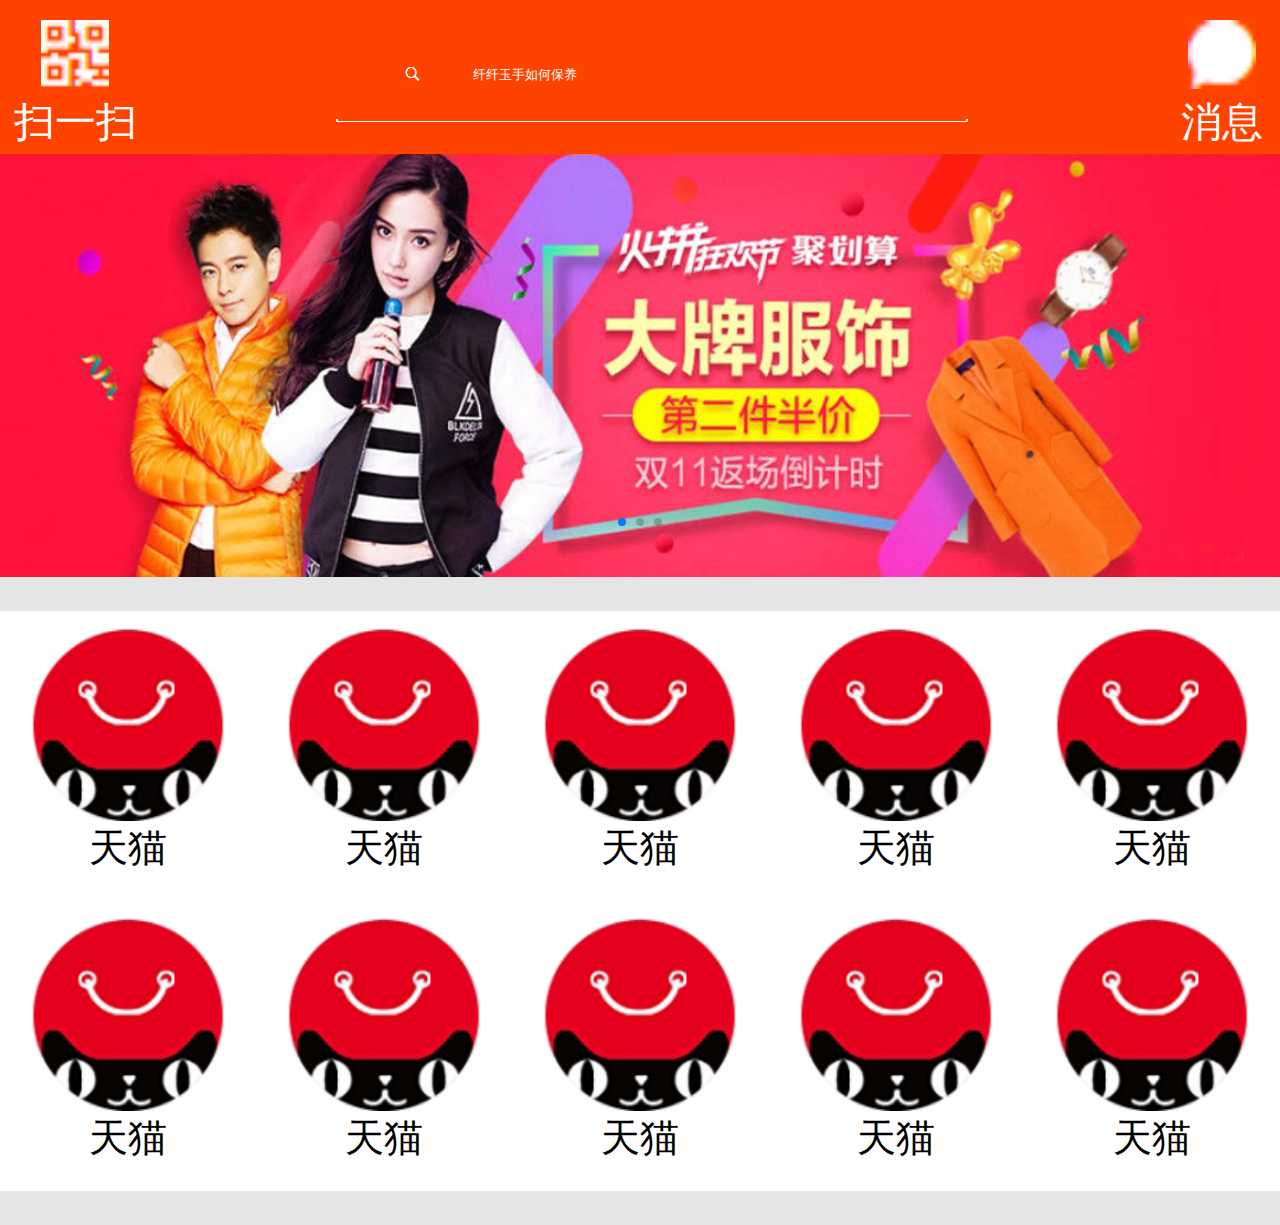
<file: taobao/index.html>
<!DOCTYPE html>
<html>
	<head>
		<meta charset="utf-8" />
		<title></title>
		<meta name="viewport" content="width=device-width,initial-scale=1,minimum-scale=1,maximum-scale=1,user-scalable=no" />
		<!--WebApp全屏模式   隐藏地址栏-->        <!--viewport可视窗口-->
		<meta name="apple-mobile-web-app-capable" content="yes"/>
		<!--苹果强制全屏显示-->
		<meta name="apple-touch-fullscreen" content="yes"/>
		<!--强制全屏显示-->
		<meta name="full-screen" content="yes"/>
		<!--制定iphone中safari顶端的状态条的样式（default:白色，black:黑色，black-translucent：半透明）-->
		<meta name="apple-mobile-web-app-status-bar-style" content="black"/>
		<!--告诉设备忽略将页面中的数字识别为电话号码 -->
		<meta name="format-detection" content="telephone=no"/>
		<!--告诉设备忽略将页面中的地址识别 -->
		<meta name="format-detection" content="address=no"/>
		<link rel="stylesheet" type="text/css" href="css/index.css"/>
		<link rel="stylesheet" type="text/css" href="css/swiper.min.css"/>
	</head>
	<body>
		<header id="header">
			<div class="qr_code">
				<img src="taobao/效果图1_03.png"/>
				<p>扫一扫</p>
			</div>
			<div class="search">
				<input type="text" name="" placeholder="纤纤玉手如何保养" />
			</div>
			<div class="qr_code message">
				<img src="taobao/效果图1_06.png"/>
				<p>消息</p>
			</div>
		</header>
		<section id="banner">
			<div class="swiper-container">
			  <div class="swiper-wrapper">
			    <div class="swiper-slide"><img src="taobao/carouselBox61.jpg"/></div>
			    <div class="swiper-slide"><img src="taobao/carouselBox62.jpg"/></div>
			    <div class="swiper-slide"><img src="taobao/carouselBox63.jpg"/></div>
			  </div>
			  <div class="swiper-pagination"></div>
			</div>
		</section>
		<!--导航部分-->
		<nav id="nav">
			<ul>
				<li>
					<img src="taobao/menu1.png"/>
					<span>天猫</span>
				</li>
				<li>
					<img src="taobao/menu1.png"/>
					<span>天猫</span>
				</li>
				<li>
					<img src="taobao/menu1.png"/>
					<span>天猫</span>
				</li>
				<li>
					<img src="taobao/menu1.png"/>
					<span>天猫</span>
				</li>
				<li>
					<img src="taobao/menu1.png"/>
					<span>天猫</span>
				</li>
				<li>
					<img src="taobao/menu1.png"/>
					<span>天猫</span>
				</li>
				<li>
					<img src="taobao/menu1.png"/>
					<span>天猫</span>
				</li>
				<li>
					<img src="taobao/menu1.png"/>
					<span>天猫</span>
				</li>
				<li>
					<img src="taobao/menu1.png"/>
					<span>天猫</span>
				</li>
				<li>
					<img src="taobao/menu1.png"/>
					<span>天猫</span>
				</li>
			</ul>
		</nav>
		
		
	</body>
	<script src="js/swiper.min.js" type="text/javascript" charset="utf-8"></script>
	<script type="text/javascript">
		window.onload=function(){
			document.documentElement.style.fontSize=innerWidth/7.5+"px";
			
		}
		onresize=function(){
				document.documentElement.style.fontSize=innerWidth/7.5+"px";
				
		}
		var myswiper=new Swiper(".swiper-container",{
			autoplay:2000,
			speed:300,
			pagination : '.swiper-pagination',
		})
		
	</script>
</html>
</file>
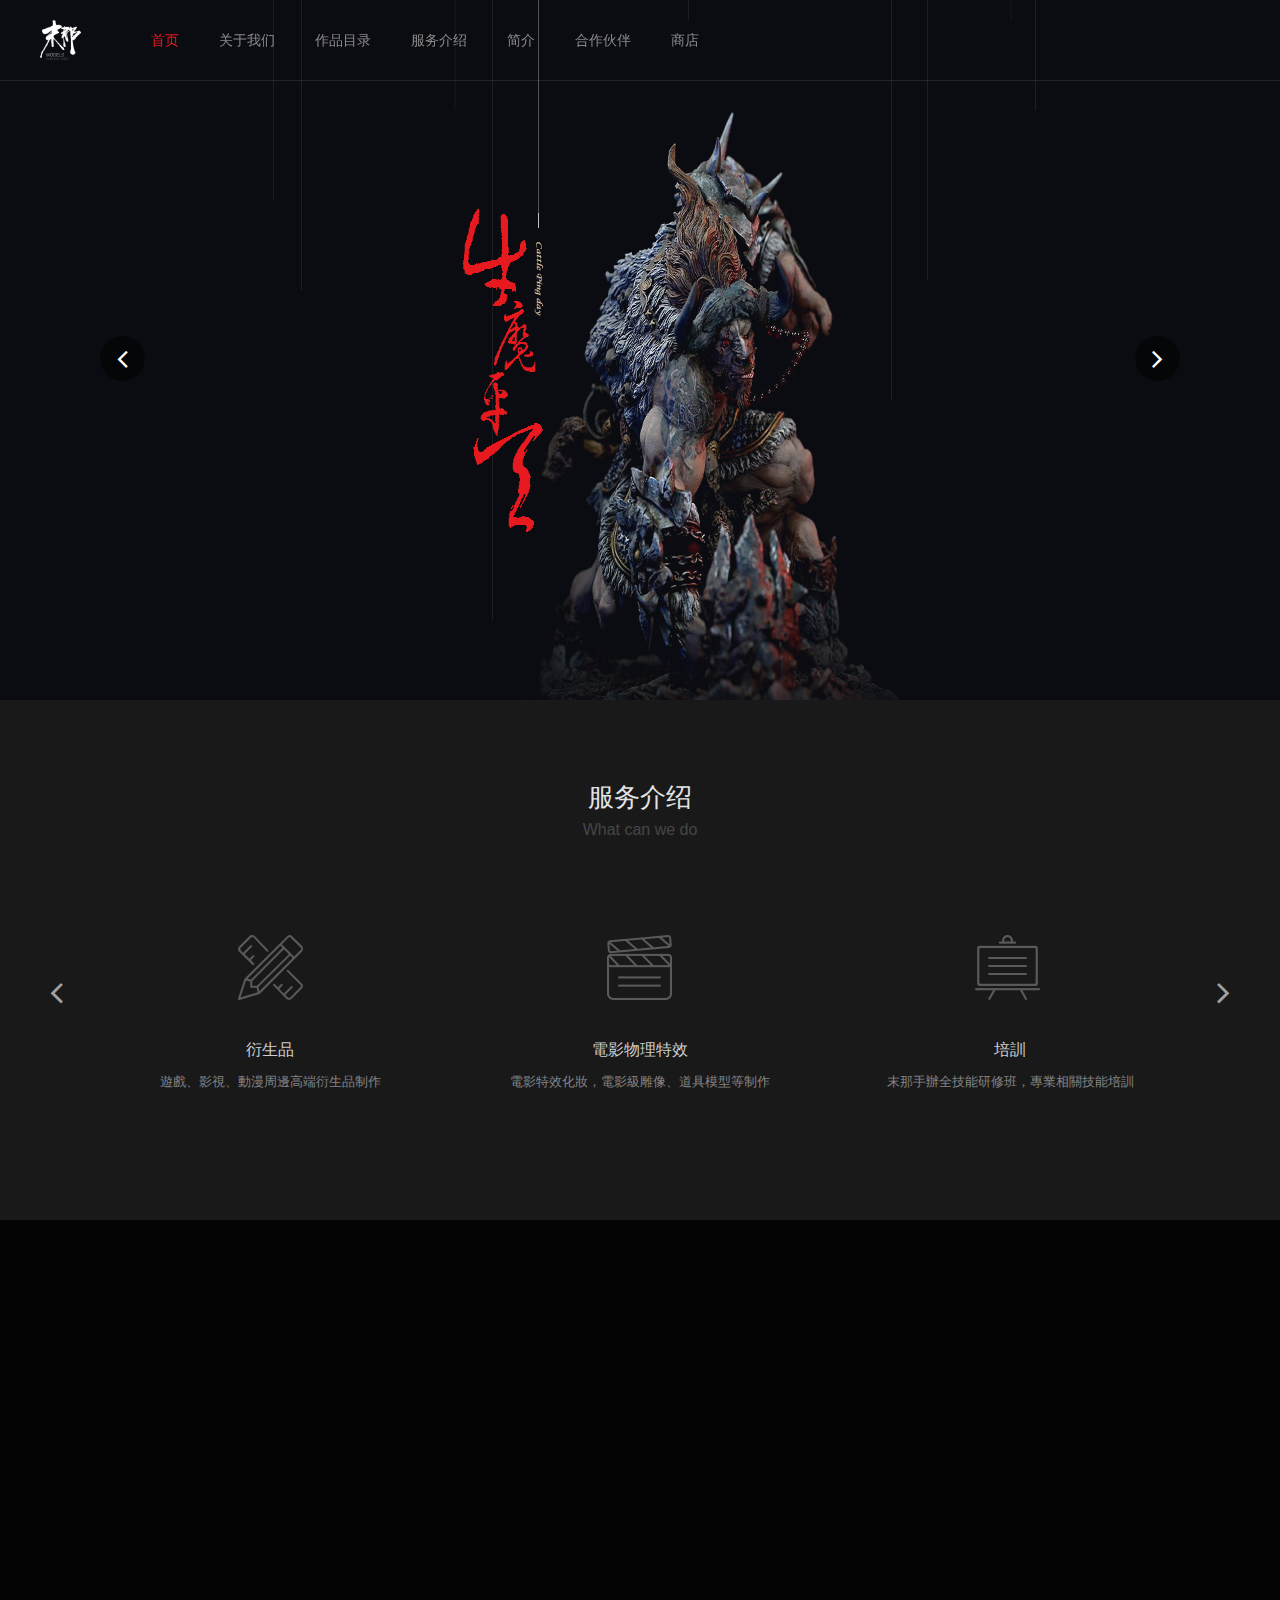
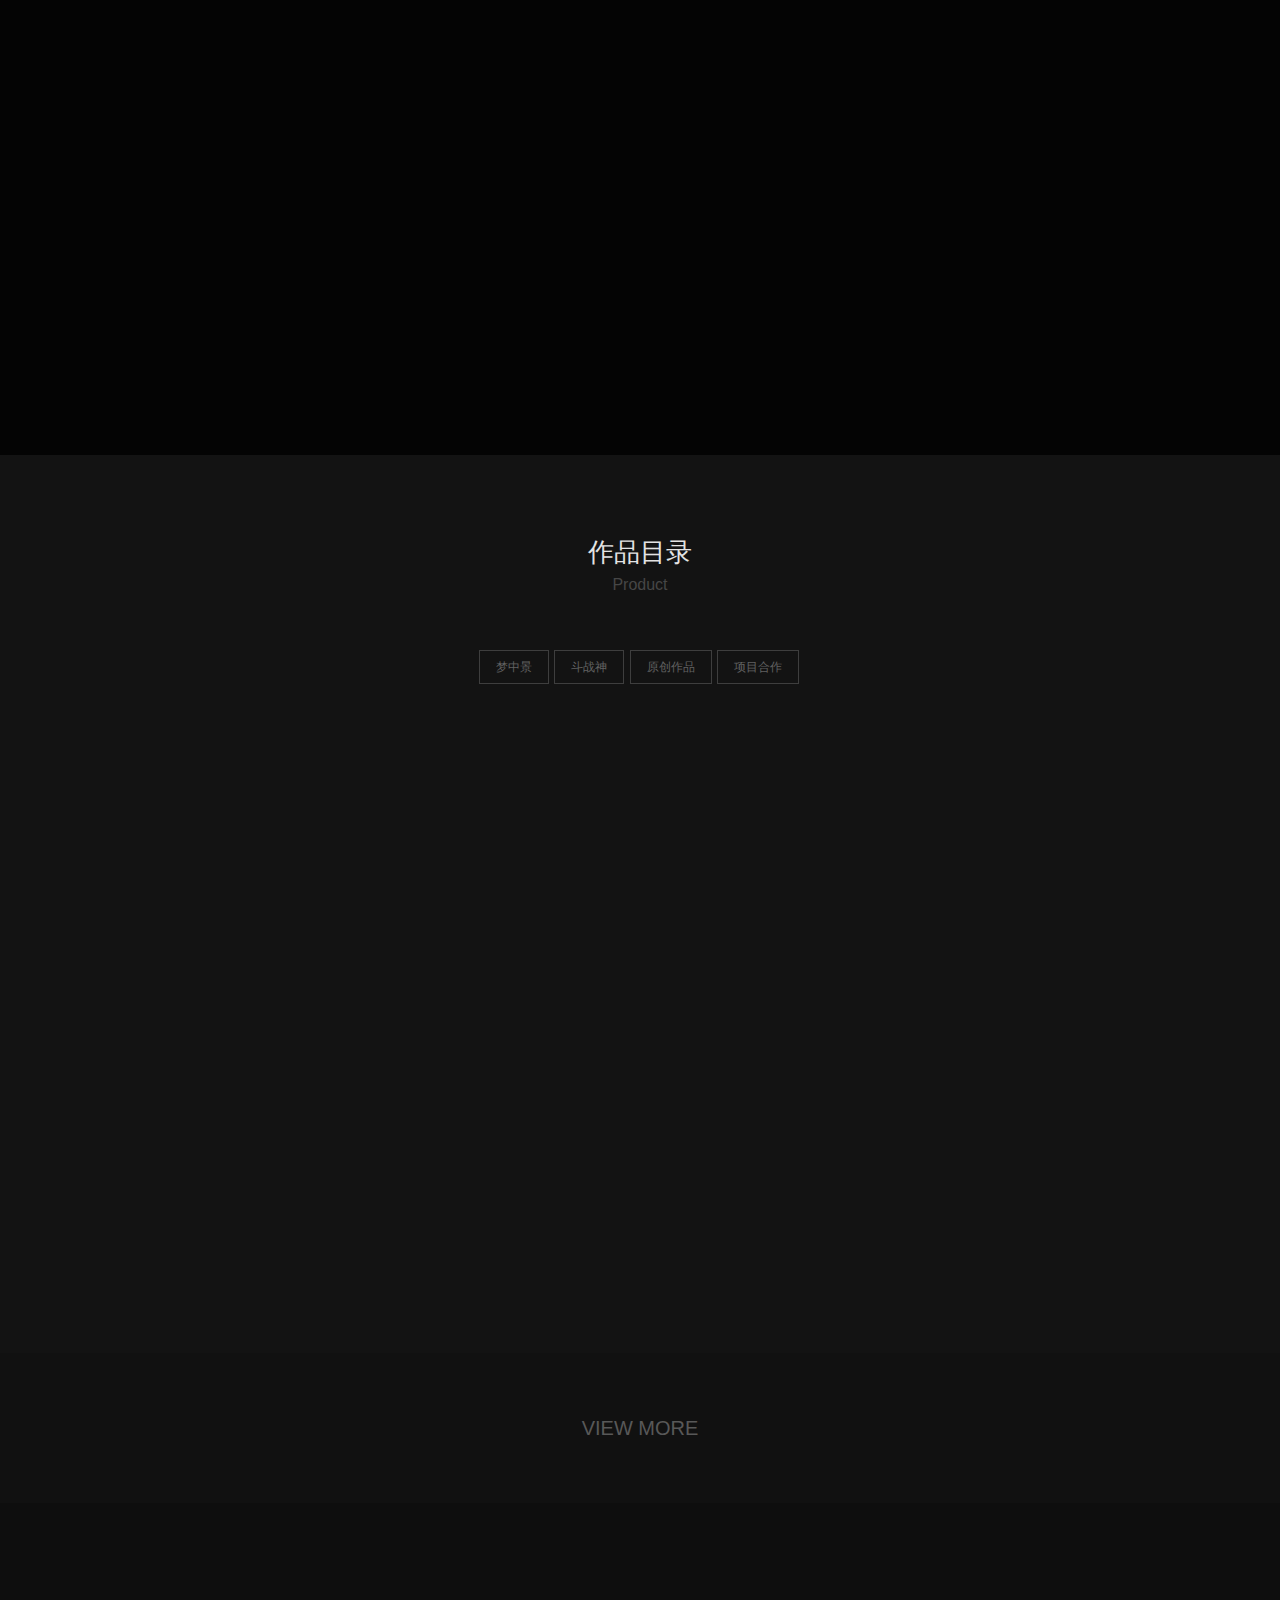
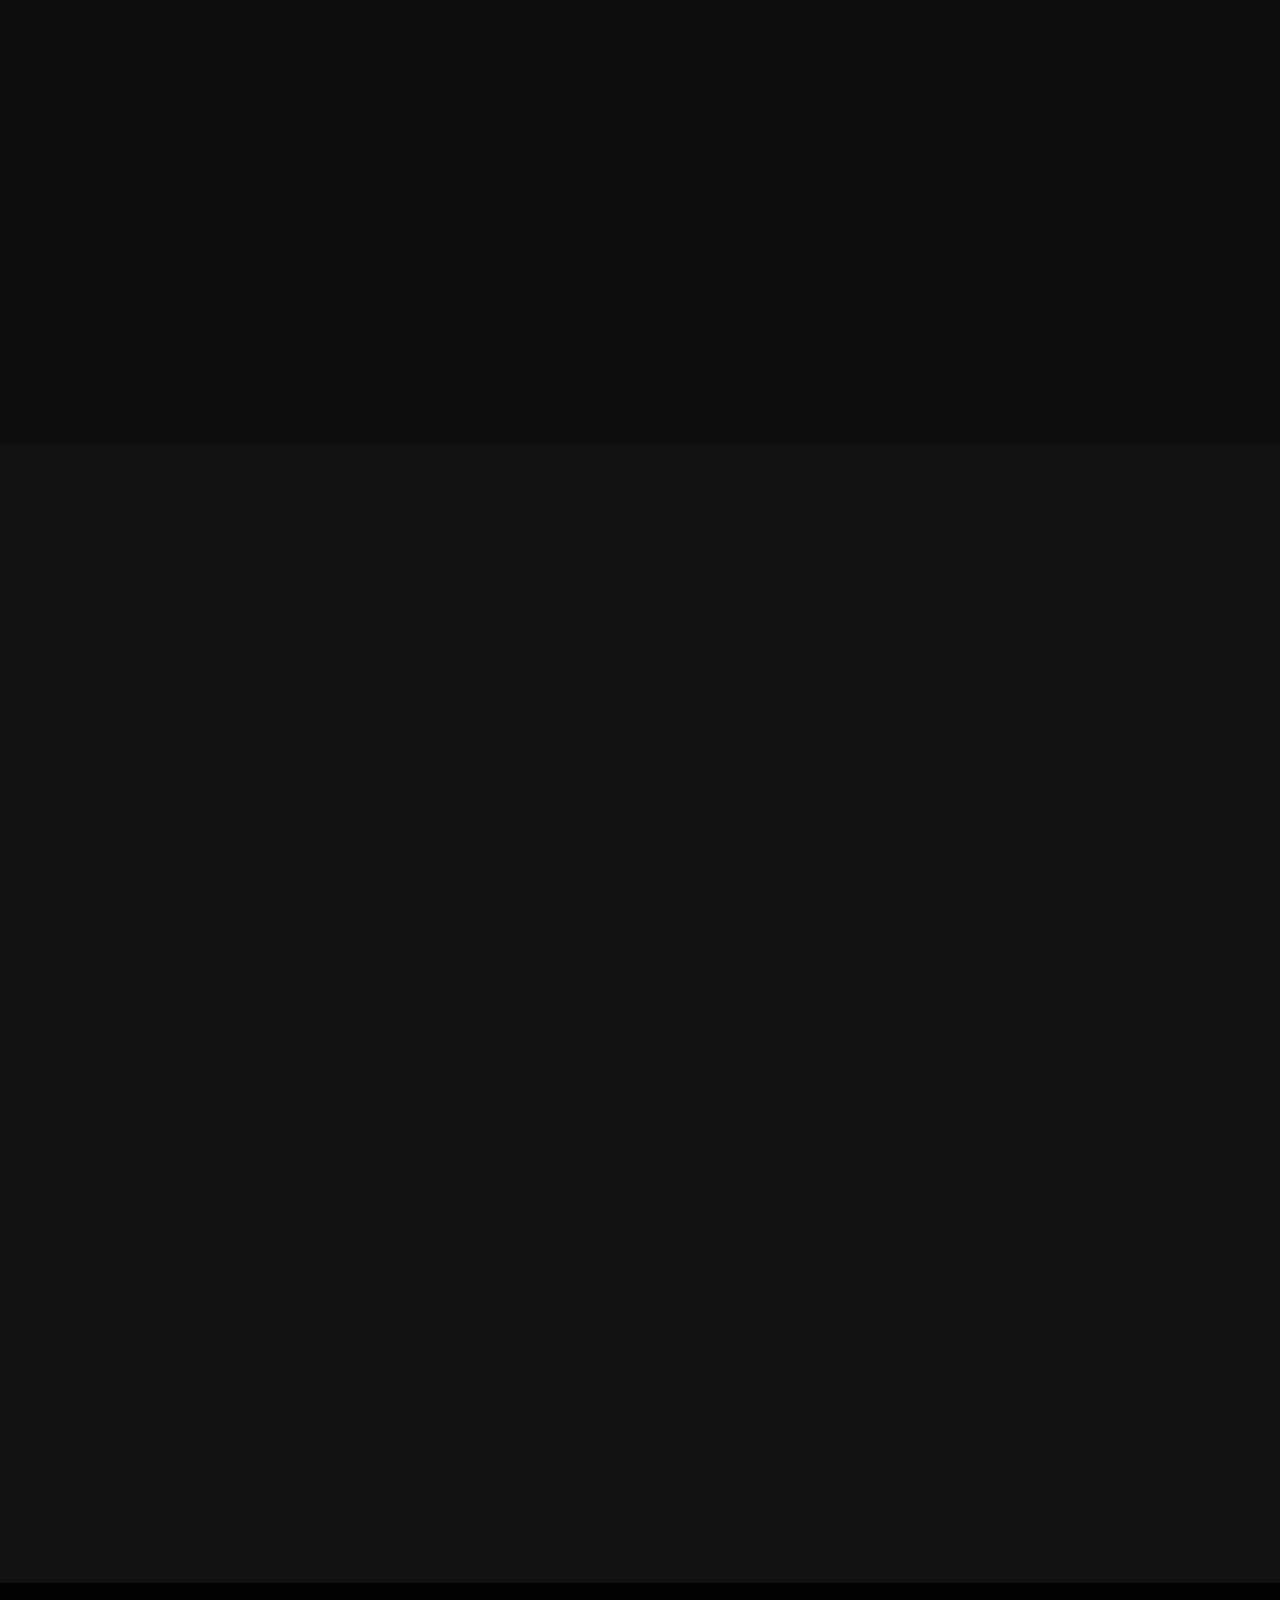
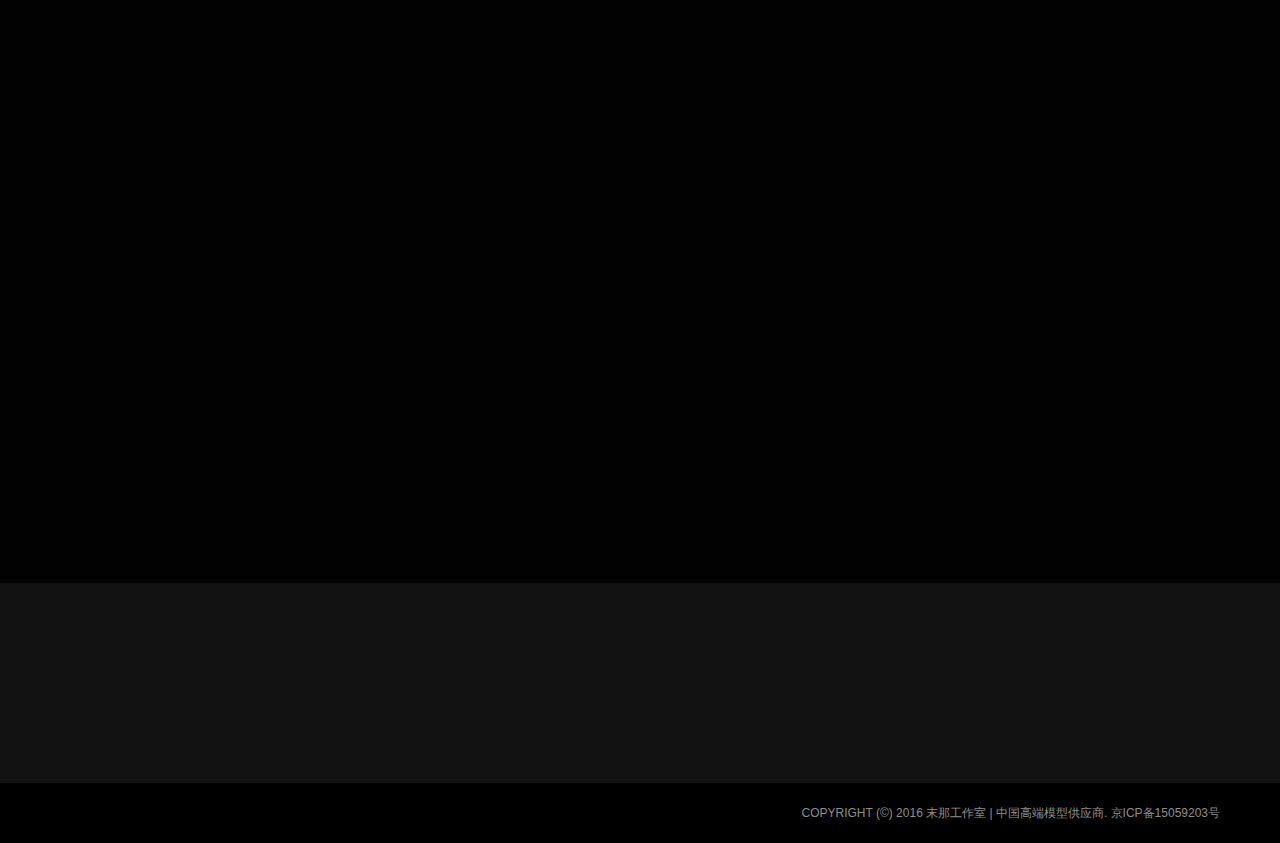
<file: WOW/mona.html>
<!DOCTYPE html PUBLIC "-//W3C//DTD XHTML 1.0 Transitional//EN" "http://www.w3.org/TR/xhtml1/DTD/xhtml1-transitional.dtd">
<html xmlns="http://www.w3.org/1999/xhtml">
<head>
<meta http-equiv="content-type" content="text/html; charset=UTF-8">

<!--该内容表示标题栏显示的图标-->
<link rel="shortcut icon" href="image/1440141587755.ico">


<link rel="stylesheet" type="text/css" href="css/animate.min.css">
<link rel="stylesheet" type="text/css" href="css/style.css">

<!--该内容表示页面中用到的一些图标-->
<link href="css/font-awesome-4.5.0/css/font-awesome.min.css" rel="stylesheet">


<title>末那</title>

<!--页面加载时元素产生一些动画效果插件，插件WOW.js 依赖于 animate.css-->
<script type="text/javascript" src="js/wow.min.js"></script>
<script type="text/javascript">
new WOW().init();
</script>


<script type="text/javascript" src="js/jquery-1.8.3.min.js"></script>
<script type="text/javascript">
$(function(){
	$(window).scroll(function(){
		if($(document).scrollTop()>50){
			$("#header").addClass("mini");  //改变导航背景颜色和高度
			$("ul.subnav").css("top","48px");  //改变下拉菜单跟导航的位置
		}
		else{
			$("#header").removeClass("mini");
			$("ul.subnav").css("top","58px");
		}
		
		
		<!--控制banner滚动速度-->
		var scrollTop="translateY("+$(document).scrollTop()*0.5+"px)";
		$(".ulCenter").css({"transform":scrollTop})
	
		<!--控制goTop显示隐藏-->
		if($(document).scrollTop()>800){
			$("#goTop").css("display","block");
		}
		else{
			$("#goTop").css("display","none");	
		}
	
	})
	
	<!--服务介绍左右切换-->
	var ulSlidenLength=$("#mservice ul.slider li").size()*370;
	$("#mservice ul.slider").css("width",ulSlidenLength);
	$(".prev").click(function(){
		var oLeft=$("#mservice ul.slider").css("left");
		oLeft=Number(oLeft.substring(0,oLeft.length-2));
		if(oLeft<0){
		$("#mservice ul.slider:not(:animated)").animate({"left":(oLeft+370)+"px"},500);
		}		
	})	
	
	$(".next").click(function(){
		var oLeft=$("#mservice ul.slider").css("left");
		oLeft=Number(oLeft.substring(0,oLeft.length-2));
		if(oLeft>-(ulSlidenLength-1110)){
			$("#mservice ul.slider:not(:animated)").animate({"left":oLeft-370+"px"},500);
		}	
	})	
	
	
	


	<!--单击回到顶部-->
	$("#goTop").click(function(){
			$("html,body").animate({"scrollTop":"0px"},500)
	})

	
	
	
	
	//图片轮播
	
	
	var windowWidth=$(window).width();
	$(".ulCenter ul li").css("width",windowWidth);
	$(".ulCenter ul li img").css("width",windowWidth);
	var lis=$(".ulCenter ul li");
	var lislen=lis.length;
	$(".ulCenter ul").css({"width":lislen*windowWidth,"left":-windowWidth})
	
	
		
	var t=setInterval(as,3000);
	function as(){
		$(".ulCenter ul").animate({left:-windowWidth},1000,function(){
			$(".ulCenter ul").find('li').eq(0).appendTo($(".ulCenter ul"));
			$(".ulCenter ul").css({'left':0})
			}
		)
	}
	
	$(".gori").click(function(){
		clearInterval(t);
		$(".ulCenter ul:not(:animated)").animate({left:-windowWidth},
				function(){
					$(".ulCenter ul").find('li').eq(0).appendTo($(".ulCenter ul"));
					$(".ulCenter ul").css({'left':0})
				});		
	})
	
	$(".gole").click(function(){
		clearInterval(t);
		$(".ulCenter ul:not(:animated)").find('li:last').prependTo($(".ulCenter ul"));
			$(".ulCenter ul").css({left:-windowWidth});
			$(".ulCenter ul").animate({left:0});								
	});
		
})


</script>
</head>
<body>

<!--导航开始-->
<div class="" id="header">
  <div class="content">
  	<a href="javascript:;" id="logo"><img src="image/1439803961382.png" height="40"></a>
    <ul id="nav">
      <li class="navitem"><a class="active" href="javascript:;" >首页</a></li>
      <li class="navitem"><a href="javascript:;" >关于我们</a>
        <ul class="subnav">
          <li><a href="javascript:;" >TEAM 团队<i class="fa fa-angle-right"></i></a></li>
          <li><a href="javascript:;" >日记<i class="fa fa-angle-right"></i></a></li>
        </ul>
      </li>
      <li class="navitem"><a href="javascript:;" >作品目录</a>
        <ul class="subnav">
          <li><a href="javascript:;" >作品目录<i class="fa fa-angle-right"></i></a></li>
          <li><a href="javascript:;" >原创作品<i class="fa fa-angle-right"></i></a></li>
          <li><a href="javascript:;" >项目合作<i class="fa fa-angle-right"></i></a></li>
        </ul>
      </li>
      <li class="navitem"><a href="javascript:;" >服务介绍</a></li>
      <li class="navitem"><a href="javascript:;" >简介</a></li>
      <li class="navitem"><a href="javascript:;" >合作伙伴</a></li>
      <li class="navitem"><a href="javascript:;" >商店</a></li>
    </ul>
    <div class="clear"></div>
  </div>
</div>
<!--导航结束--> 
  
<div id="sitecontent">
  <div id="indexPage">
  		<!--banner图 or 轮播图
        <div id="mslider">
        	
        </div>-->
  		
        
      	<div id="banner">            
                <div class="ulCenter">
                    <ul>
                      <li><img src="image/1439867462459.jpg" /></li>
                      <li><img src="image/1439868604657.jpg" /></li>
                      <li><img src="image/144489870929.jpg"/></li>
                    </ul>
                </div>
                
                <div id="control">
                    <a class="gole fa fa-angle-left" href="javascript:;"></a>
                    <a class="gori fa fa-angle-right" href="javascript:;"></a>
                </div>
        </div>
        
        
        
        
  
  		<!--服务介绍模块-->
        <div id="mservice" class="module active" data-infiniteloop="">
          <div class="bgmask"></div>
          <div class="content fw">
            <div class="header wow slideInUp" data-wow-delay=".1s" style="visibility: visible; animation-delay: 0.1s; animation-name: slideInUp;">
              <p class="title">服务介绍</p>
              <p class="subtitle">What can we do</p>
            </div>
            <div class="module-slider">
              <div class="slider_control prev fl"><a class="bx-prev" href="javascript:;"><i class="fa fa-angle-left"></i></a></div>
              <div class="slider_control next fr"><a class="bx-next" href="javascript:;"><i class="fa fa-angle-right"></i></a></div>
              <div class="slider_wrapper">
                <div class="bx-wrapper" style="max-width: 1060px; margin: 0px auto;">
                  <div class="bx-viewport" style="width: 100%; overflow: hidden; position: relative; height: 230px;">
                    <ul class="slider" style="width: 615%; height:230px; position:absolute; left:0; top:0;">
                      <li class="serviceitem wow slideInUp" data-wow-delay=".1s" style="visibility: visible; animation-delay: 0.1s; animation-name: slideInUp;">
                      	<a href="javascript:;">
                            <img src="image/1444282800715.png" width="320" height="120">
                        </a>
                        <div>
                          <p class="title">衍生品</p>
                          <p class="description">遊戲、影視、動漫周邊高端衍生品制作</p>
                        </div>
                      </li>
                      <li class="serviceitem wow slideInUp" data-wow-delay=".1s" style="visibility: visible; animation-delay: 0.1s; animation-name: slideInUp;">
                      	<a href="javascript:;">
                            <img src="image/1444282954518.png" width="320" height="120">
                        </a>
                        <div>
                          <p class="title">電影物理特效</p>
                          <p class="description">電影特效化妝，電影級雕像、道具模型等制作</p>
                        </div>
                      </li>
                      <li class="serviceitem wow slideInUp" data-wow-delay=".1s" style="visibility: visible; animation-delay: 0.1s; animation-name: slideInUp;">
                      	<a href="javascript:;">
                            <img src="image/1444286095679.png" width="320" height="120">
                        </a>
                        <div>
                          <p class="title">培訓</p>
                          <p class="description">末那手辦全技能研修班，專業相關技能培訓</p>
                        </div>
                      </li>
                      <li class="serviceitem">
                      	<a href="javascript:;">
                            <img src="image/1444282764664.png" width="320" height="120">
                        </a>
                        <div>
                          <p class="title">比賽及策展</p>
                          <p class="description">策劃組織手辦造型相關比賽及展覽活動</p>
                        </div>
                      </li>
                      <li class="serviceitem">
                      	<a href="javascript:;">
                            <img src="image/1444282764664.png" width="320" height="120">
                        </a>
                        <div>
                          <p class="title">比賽及策展</p>
                          <p class="description">策劃組織手辦造型相關比賽及展覽活動</p>
                        </div>
                      </li>
                      <li class="serviceitem">
                      	<a href="javascript:;">
                            <img src="image/1444282764664.png" width="320" height="120">
                        </a>
                        <div>
                          <p class="title">比賽及策展</p>
                          <p class="description">策劃組織手辦造型相關比賽及展覽活動</p>
                        </div>
                      </li>
                    </ul>
                  </div>
                  <div class="bx-controls"></div>
                </div>
              </div>
            </div>
          </div>
        </div>
  	
    
    
    	<!--简介模块-->
    	<div id="mpage" class="module bgShow active" style="background-image: url(image/1439888965539.jpg); background-position: 50% 0px;">
          <div class="bgmask"></div>
          <div class="content">
            <div class="module-slider">
              <div class="slider_wrapper">
                <ul class="slider one">
                  <li>
                    <div class="header wow fadeInUp" data-wow-delay=".2s" style="visibility: visible; animation-delay: 0.2s; animation-name: fadeInUp;">
                      <p class="title">简介</p>
                      <p class="subtitle">About Us</p>
                    </div>
                    <p class="description wow fadeInUp" data-wow-delay=".3s" style="visibility: visible; animation-delay: 0.3s; animation-name: fadeInUp;">末那，執著於頓悟的魂魄！
                      末那工作室是中國大陸地區第壹家以原創高端GK模型及雕像開發生產的專業工作室。</p>
                    <a href="javascript:;" class="more wow fadeInUp" data-wow-delay=".5s" style="visibility: visible; animation-delay: 0.5s; animation-name: fadeInUp;">MORE<strong class="line2"></strong><i class="fa fa-angle-right"></i></a>
                    <div class="fimg wow fadeInUp" data-wow-delay=".3s" style="visibility: visible; animation-delay: 0.3s; animation-name: fadeInUp; background-image: url(&quot;http://resources.uemo.net/templates/upload/6/201509/1441783756197.png&quot;);"></div>
                  </li>
                </ul>
              </div>
            </div>
          </div>
    	</div>
        
        
        <!--作品目录-->
  		<div id="mproject" class="module active">
            <div class="bgmask"></div>
            <div class="content">
                <div class="header">
                  <p class="title">作品目录</p>
                  <p class="subtitle">Product</p>
                </div>
                <div id="category">
                    <a href="javascript:;">梦中景</a>
                    <a href="javascript:;">斗战神</a>
                    <a href="javascript:;">原创作品</a>
                    <a href="javascript:;">项目合作</a>
                </div>
                <div id="projectlist">
              		<div class="wrapper">
                        <div class="projectitem wow fadeInUp" data-wow-delay=".0s" style="visibility: visible; animation-delay: 0s; animation-name: fadeInUp;">
                            <a href="javascript:;">
                              <img src="image/1449824834660.jpg" width="500" height="320">
                              <div class="project_info">
                                <div>
                                  <p class="title">《早稻阿狗》</p>
                                  <p class="subtitle"></p>
                                </div>
                                <div class="line1"></div>
                              </div>
                            </a>
                        </div>
                        <div class="projectitem wow fadeInUp" data-wow-delay=".1s" style="visibility: visible; animation-delay: 0.1s; animation-name: fadeInUp;">
                            <a href="javascript:;">
                              <img src="image/1444467154201.jpg" width="500" height="320">
                              <div class="project_info">
                                <div>
                                  <p class="title">《 爆破鬼才·吉格斯》</p>
                                  <p class="subtitle">客户：腾讯游戏 • 英雄联盟</p>
                                </div>
                                <div class="line1"></div>
                              </div>
                            </a>
                        </div>
                        <div class="projectitem wow fadeInUp" data-wow-delay=".2s" style="visibility: visible; animation-delay: 0.2s; animation-name: fadeInUp;">
                            <a href="javascript:;">
                              <img src="image/1444456181251.jpg" width="500" height="320">
                              <div class="project_info">
                                <div>
                                  <p class="title">《鬼侍铁血》</p>
                                  <p class="subtitle"></p>
                                </div>
                                <div class="line1"></div>
                              </div>
                            </a>
                        </div>
                        <div class="projectitem wow fadeInUp" data-wow-delay=".3s" style="visibility: visible; animation-delay: 0.3s; animation-name: fadeInUp;">
                        	<a href="javascript:;">
                            <img src="image/1444730387525.jpg" width="500" height="320">
                              <div class="project_info">
                                <div>
                                  <p class="title">《Iron corax No.2》</p>
                                  <p class="subtitle">Insect hunter第3弹</p>
                                </div>
                                <div class="line1"></div>
                              </div>
                             </a>
                         </div>
                        <div class="projectitem wow fadeInUp" data-wow-delay=".4s" style="visibility: visible; animation-delay: 0.4s; animation-name: fadeInUp;">
                        	<a href="javascript:;">
                              <img src="image/1444901354505.jpg" width="500" height="320">
                              <div class="project_info">
                                <div>
                                  <p class="title">《螳螂》</p>
                                  <p class="subtitle">Insect hunter第2弹</p>
                                </div>
                                <div class="line1"></div>
                              </div>
                          </a>
                         </div>
                        <div class="projectitem wow fadeInUp" data-wow-delay=".5s" style="visibility: visible; animation-delay: 0.5s; animation-name: fadeInUp;">
                        	<a href="javascript:;"><img src="image/1444463003375.jpg" width="500" height="320">
                              <div class="project_info">
                                <div>
                                  <p class="title">《寒冰领主》</p>
                                  <p class="subtitle">客户：西山居 • 神之遗迹</p>
                                </div>
                                <div class="line1"></div>
                              </div>
                          </a>
                         </div>
                        <div class="projectitem wow fadeInUp" data-wow-delay=".6s" style="visibility: visible; animation-delay: 0.6s; animation-name: fadeInUp;">
                        	<a href="javascript:;"><img src="image/1443410490777.jpg" width="500" height="320">
                              <div class="project_info">
                                <div>
                                  <p class="title">《吸血鬼猎人D（Vampire Hunter D)胸像》</p>
                                  <p class="subtitle">原创作品</p>
                                </div>
                                <div class="line1"></div>
                              </div>
                          	</a>
                        </div>
                        <div class="projectitem wow fadeInUp" data-wow-delay=".7s" style="visibility: visible; animation-delay: 0.7s; animation-name: fadeInUp;">
                        	<a href="javascript:;"><img src="image/1441959679281.jpg" width="500" height="320">
                              <div class="project_info">
                                <div>
                                  <p class="title">《牛魔平天》</p>
                                  <p class="subtitle">客户：腾讯游戏 • 斗战神</p>
                                </div>
                                <div class="line1"></div>
                              </div>
                          	</a>
                        </div>
                        <div class="projectitem wow fadeInUp" data-wow-delay=".8s" style="visibility: visible; animation-delay: 0.8s; animation-name: fadeInUp;">
                        	<a href="javascript:;"><img src="image/1444632575650.jpg" width="500" height="320">
                              <div class="project_info">
                                <div>
                                  <p class="title">《银河战舰》</p>
                                  <p class="subtitle">客户：腾讯游戏 • 斗战神</p>
                                </div>
                                <div class="line1"></div>
                              </div>
                             </a>
                         </div>
                        <div class="projectitem wow fadeInUp" data-wow-delay=".9s" style="visibility: visible; animation-delay: 0.9s; animation-name: fadeInUp;">
                        	<a href="javascript:;"><img src="image/1444967470734.jpg" width="500" height="320">
                              <div class="project_info">
                                <div>
                                  <p class="title">西游骸骨纯银男戒《魔》、《驹》</p>
                                  <p class="subtitle">末铘银饰</p>
                                </div>
                                <div class="line1"></div>
                              </div>
                             </a>
                          </div>
                        <div class="projectitem wow fadeInUp" data-wow-delay=".10s" style="visibility: visible; animation-delay: 0.1s; animation-name: fadeInUp;">
                        	<a href="javascript:;"><img src="image/1442223929515.jpg" width="500" height="320">
                              <div class="project_info">
                                <div>
                                  <p class="title">《化生地藏》</p>
                                  <p class="subtitle">天娑冥乱系列第1弹</p>
                                </div>
                                <div class="line1"></div>
                              </div>
                          	</a>
                        </div>
                        <div class="projectitem wow fadeInUp" data-wow-delay=".11s" style="visibility: visible; animation-delay: 0.11s; animation-name: fadeInUp;">
                        	<a href="javascript:;"><img src="image/144489870928.jpg" width="500" height="320">
                              <div class="project_info">
                                <div>
                                  <p class="title">《幽冥赤兔神吕布》</p>
                                  <p class="subtitle">客户：三国杀</p>
                                </div>
                                <div class="line1"></div>
                              </div>
                            </a>
                         </div>
                     </div>
                </div>
                <div class="clear"></div>
                <a href="javascript:;" id="projectmore">VIEW MORE<strong class="line2"></strong></a>
             </div>
        </div>
        
        <!--末那众生-->
        <div id="mteam" class="module bgShow active" style="background-image: url(image/1439824792276.jpg); background-position: 50% 0px;">
          <div class="bgmask"></div>
          <div class="content fw">
            <div class="module-slider">
              <div class="slider_wrapper">
                <ul class="slider">
                  <li>
                    <div class="header wow slideInUp" data-wow-delay=".2s" style="visibility: visible; animation-delay: 0.2s; animation-name: slideInUp;"><a href="javascript:;"><img src="image/1453879496182.jpg" width="180" height="180">
                      <p class="title">末那众生</p>
                      <p class="subtitle">末那工作室是中國大陸地區第壹家以原創高端GK模型及雕像開發生產的專業工作室。</p>
                      <div class="line1"></div>
                      </a></div>
                    <p class="description wow slideInUp" data-wow-delay=".3s" style="visibility: visible; animation-delay: 0.3s; animation-name: slideInUp;"> 末那工作室,組建於2010年，成立初期主要從事原創手辦模型的制作，作品的題材以中國佛教及神話題材為主，以獨特的創作風格 受到廣泛關註。2013年，末那工作室開始與國內外各大知名廠商合作，以比肩世界專業級的高端制作品質獲得了各界的認可。</p>
                  </li>
                </ul>
              </div>
            </div>
          </div>
    	</div>
        
        <!--日记-->
        <div id="mnews" class="module active">
          <div class="bgmask"></div>
          <div class="content">
            <div class="header wow slideInUp" data-wow-delay=".1s" style="visibility: visible; animation-delay: 0.1s; animation-name: slideInUp;">
              <p class="title">日記</p>
              <p class="subtitle">News</p>
            </div>
            <div id="newslist">
              <div class="newstitem news_mar">
                <div class="newscontent">
                	<a class="newsinfo fl" href="javascript:;">
                      <div class="newsdate fl wow fadeInLeft" data-wow-delay=".1s" style="visibility: visible; animation-delay: 0.1s; animation-name: fadeInLeft;">
                        <p class="md">02-02</p>
                        <p class="year">2016</p>
                      </div>
                      <div class="newsbody fl wow fadeInRight" data-wow-delay=".1s" style="visibility: visible; animation-delay: 0.1s; animation-name: fadeInRight;">
                        <p class="title ellipsis">末那丨2015年度工作及作品总结</p>
                        <p class="description">2015年，末那工作室的第五个年头。这一年，我们继续投身于热爱的创作工作，结识了新朋友，尝试了更多有意思的事情。同时，也经历了各种挑战。</p>
                      </div>
                    </a>
                    <i class="fa fa-angle-right fr"></i>
                 </div>
              </div>
              <div class="newstitem ">
                <div class="newscontent"><a class="newsinfo fl" href="http://www.manasworkshop.com/news/post/695/">
                  <div class="newsdate fl wow fadeInLeft" data-wow-delay=".1s" style="visibility: visible; animation-delay: 0.1s; animation-name: fadeInLeft;">
                    <p class="md">01-28</p>
                    <p class="year">2016</p>
                  </div>
                  <div class="newsbody fl wow fadeInRight" data-wow-delay=".1s" style="visibility: visible; animation-delay: 0.1s; animation-name: fadeInRight;">
                    <p class="title ellipsis">重整河山待后生---末那合作《斗战神》系列衍生品的坚持</p>
                    <p class="description">如果执着与情怀是根基，那么游戏项目、市场品牌、版权等众多部门对我们的大力支持及绝对信任，背后优秀强大的美术概念团队就是阳光与土壤。众多才华四溢的人，在同一个时代的某个节点相遇，是偶然也是必然。</p>
                  </div>
                  </a><i class="fa fa-angle-right fr"></i></div>
              </div>
              <div class="newstitem ">
                <div class="newscontent"><a class="newsinfo fl" href="http://www.manasworkshop.com/news/post/383/">
                  <div class="newsdate fl wow fadeInLeft" data-wow-delay=".1s" style="visibility: visible; animation-delay: 0.1s; animation-name: fadeInLeft;">
                    <p class="md">12-25</p>
                    <p class="year">2015</p>
                  </div>
                  <div class="newsbody fl wow fadeInRight" data-wow-delay=".1s" style="visibility: visible; animation-delay: 0.1s; animation-name: fadeInRight;">
                    <p class="title ellipsis">末那众生，寻龙摸金</p>
                    <p class="description">《寻龙诀》对于我们来说是一次非常难得的体验，我们从概念设计，道具制作到后期衍生品的开发都有幸参与。</p>
                  </div>
                  </a><i class="fa fa-angle-right fr"></i></div>
              </div>
              <div class="newstitem news_mar">
                <div class="newscontent"><a class="newsinfo fl" href="http://www.manasworkshop.com/news/post/169/">
                  <div class="newsdate fl wow fadeInLeft" data-wow-delay=".1s" style="visibility: visible; animation-delay: 0.1s; animation-name: fadeInLeft;">
                    <p class="md">11-20</p>
                    <p class="year">2015</p>
                  </div>
                  <div class="newsbody fl wow fadeInRight" data-wow-delay=".1s" style="visibility: visible; animation-delay: 0.1s; animation-name: fadeInRight;">
                    <p class="title ellipsis">松风之旅丨“百种松风”早稻现场签绘及复制画展纪实</p>
                    <p class="description">松风之旅--我们都将继续纯粹着，如那松一般，如那风一般！</p>
                  </div>
                  </a><i class="fa fa-angle-right fr"></i></div>
              </div>
              <div class="newstitem ">
                <div class="newscontent"><a class="newsinfo fl" href="http://www.manasworkshop.com/news/post/124/">
                  <div class="newsdate fl wow fadeInLeft" data-wow-delay=".1s" style="visibility: visible; animation-delay: 0.1s; animation-name: fadeInLeft;">
                    <p class="md">07-20</p>
                    <p class="year">2015</p>
                  </div>
                  <div class="newsbody fl wow fadeInRight" data-wow-delay=".1s" style="visibility: visible; animation-delay: 0.1s; animation-name: fadeInRight;">
                    <p class="title ellipsis">末那造型大奖丨《斗战神•鬼神誌(西游篇)--造型大奖》正式开启</p>
                    <p class="description">由腾讯游戏《斗战神》独家冠名，末那MODELS主办，VERY MUSEUM，LEEWIART协办的国内原创类手办模型顶级赛事， 亦作为模型创作爱好者和从业者的交流与展示平台。</p>
                  </div>
                  </a><i class="fa fa-angle-right fr"></i></div>
              </div>
            </div>
            <div class="clear"></div>
            <a href="javascript:;" class="more wow fadeInUp" data-wow-delay=".5s" style="visibility: visible; animation-delay: 0.5s; animation-name: fadeInUp;">MORE<strong class="line2"></strong><i class="fa fa-angle-right"></i></a>
            <div style="height:0">&nbsp;</div>
          </div>
        </div>
        
        
        <!--联系我们-->
        <div id="mcontact" class="module bgShow active" style="background-image: url(image/1438618614879.jpg); background-position: 50% 0px;">
      <div class="bgmask"></div>
      <div class="content fw">
        <div class="header wow fadeInUp" data-wow-delay=".1s" style="visibility: visible; animation-delay: 0.1s; animation-name: fadeInUp;">
          <p class="title">联系我们</p>
          <p class="subtitle">Contact</p>
        </div>
        <div id="contactlist">
          <div id="contactinfo" class="fl wow fadeInLeft" data-wow-delay=".2s" style="visibility: visible; animation-delay: 0.2s; animation-name: fadeInLeft;">
            <h3 class="ellipsis">北京華彩光影傳媒文化有限責任公司（旗下註冊品牌：末那工作室）</h3>
            <p class="ellipsis">地点：北京市朝陽區百子灣路二十二院街藝術區A2-5</p>
            <p class="ellipsis">邮编：100022</p>
            <p class="ellipsis">电话：010-58769723</p>
            <p class="ellipsis">邮箱：manogk@163.com</p>
            <div>
            	<a class="fl" href="javascript:;"><i class="fa fa-weibo"></i></a>
                <a class="fl" href="javascript:;"><i class="fa fa-qq"></i></a> 
                <a id="mpbtn" class="fl" href="javascript:;"><i class="fa fa-weixin"></i></a>
            </div>
          </div>
          <div id="contactform" class="fr wow fadeInRight" data-wow-delay=".2s" style="visibility: visible; animation-delay: 0.2s; animation-name: fadeInRight;">
            <form action="javascript:;" method="post">
              <p>
                <input type="text" class="inputtxt" name="name" placeholder="姓名" autocomplete="off">
              </p>
              <p>
                <input type="text" class="inputtxt" name="email" placeholder="邮箱" autocomplete="off">
              </p>
              <p>
                <input type="text" class="inputtxt" name="tel" placeholder="电话" autocomplete="off">
              </p>
              <p>
                <textarea class="inputtxt" name="content" placeholder="内容" autocomplete="off"></textarea>
              </p>
              <p>
                <input class="inputsub" type="submit" value="提交">
              </p>
            </form>
          </div>
        </div>
      </div>
    </div>
    
    	<!--合作机构-->
    	<div id="mpartner" class="module active">
          <div class="bgmask"></div>
          <div class="content fw">
            <div class="module-slider">
              <!--<div class="slider_control prev fl wow bounceIn" data-wow-delay=".1s" style="visibility: visible; animation-delay: 0.1s; animation-name: bounceIn;">
              	<a class="bx-prev" href="javascript:;"><i class="fa fa-angle-left"></i></a>
              </div>
              <div class="slider_control next fr wow bounceIn" data-wow-delay=".1s" style="visibility: visible; animation-delay: 0.1s; animation-name: bounceIn;">
              	<a class="bx-next" href="javascript:;"><i class="fa fa-angle-right"></i></a>
              </div>-->
              <div class="slider_wrapper">
                <div class="bx-wrapper" style="max-width: 960px; margin: 0px auto;">
                  <div class="bx-viewport" style="width: 100%; overflow: hidden; position: relative; height: 80px;">
                    <ul class="slider" style="width: 1415%; position: relative; transition-duration: 0s;">
                      <li class="wow slideInUp" data-wow-delay=".1s" style="float: left; list-style: none; position: relative; width: 160px; visibility: visible; animation-delay: 0.1s; animation-name: slideInUp;"><a href="javascript:;" title="腾讯游戏"><img src="image/1440526515572.png" width="160" height="80"></a></li>
                      <li class="wow slideInUp" data-wow-delay=".1s" style="float: left; list-style: none; position: relative; width: 160px; visibility: visible; animation-delay: 0.1s; animation-name: slideInUp;"><a title="网易游戏"><img src="image/1440581936124.png" width="160" height="80"></a></li>
                      <li class="wow slideInUp" data-wow-delay=".1s" style="float: left; list-style: none; position: relative; width: 160px; visibility: visible; animation-delay: 0.1s; animation-name: slideInUp;"><a title="GAEA盖娅"><img src="image/1440581812728.png" width="160" height="80"></a></li>
                      <li class="wow slideInUp" data-wow-delay=".1s" style="float: left; list-style: none; position: relative; width: 160px; visibility: visible; animation-delay: 0.1s; animation-name: slideInUp;"><a title="搜狐畅游"><img src="image/1440526632916.png" width="160" height="80"></a></li>
                      <li class="wow slideInUp" data-wow-delay=".1s" style="float: left; list-style: none; position: relative; width: 160px; visibility: visible; animation-delay: 0.1s; animation-name: slideInUp;"><a title="盛大游戏"><img src="image/1440581374674.png" width="160" height="80"></a></li>
                      <li class="wow slideInUp" data-wow-delay=".1s" style="float: left; list-style: none; position: relative; width: 160px; visibility: visible; animation-delay: 0.1s; animation-name: slideInUp;"><a href="javascript:;" title="龙图游戏"><img src="image/1439886165501.png" width="160" height="80"></a></li>
                    </ul> 
                  </div>
                </div>
              </div>
            </div>
          </div>
        </div>
        

  </div>
</div>  

<div id="footer">
  <p>COPYRIGHT (©) 2016  末那工作室 | 中国高端模型供应商. 京ICP备15059203号</p>
</div>
<div id="goTop" class="fa fa-angle-up">

</div>






</body>
</html>
</file>
<file: taobao/css/index.css>
*{margin: 0; padding: 0;}
li{
	list-style: none;
}
img{
	border: none;
	vertical-align: middle;
}
a{
	text-decoration: none;
	color: #333;
}
body{
	background: #e5e5e5;
}
/*头部——————————————————————————————————————*/
#header{
	width: 100%;
	height: 0.9rem;
	background: #fe4300;
	display: flex;
	justify-content: space-between;
}
.qr_code{
	display: flex;
	flex-direction: column;
	padding-top: 0.1rem;
	justify-content: space-around;
	align-items: center;
	margin-left: 0.08rem;
}
.qr_code p{
	font-size:0.24rem;
	color: white;
}
.qr_code img{
	width: 0.4rem;
	height: 0.4rem;
}
.search{
	width: 3.7rem;
	height: 0.55rem;
	border-bottom: 1px solid white;
	display: flex;
	padding-top: 0.16rem;
	position: relative;
}
.search:before{
	content: "";
	width:2px;
	height: 2px;
	background: white;
	position: absolute;
	bottom:0;
}
.search:after{
	content: "";
	width:2px;
	height: 2px;
	background: white;
	position: absolute;
	right: 0;
	bottom:0;
}
.search input{
	border: none;
	outline:none;
	background: #fe4300;
	background: url(../taobao/效果图1_09.png) no-repeat 0.4rem center;
	padding-left: 0.8rem;
}
::-webkit-input-placeholder { /* WebKit, Blink, Edge */
    color:    #fff;
}
:-moz-placeholder { /* Mozilla Firefox 4 to 18 */
   color:    #fff;
}
::-moz-placeholder { /* Mozilla Firefox 19+ */
   color:    #fff;
}
:-ms-input-placeholder { /* Internet Explorer 10-11 */
   color:    #fff;
}
.message{
	margin-right: 0.1rem;
}
/*banner部分*/
.swiper-container{
	width: 100%;
	height: 2.48rem;
}
.swiper-slide img{
	width: 100%;
	height: 2.48rem;
}
/*导航部分*/
#nav{
	margin-top: 0.2rem;
	margin-bottom: 0.2rem;
}
#nav ul{
	
	width: 100%;
	height: 3.4rem;
	display: flex;
	justify-content:space-between;
	flex-wrap: wrap;
	background: #fff;
}
#nav ul li{
	width: 20%;
	text-align: center;
	display: flex;
	flex-direction: column;
	align-items: center;
	margin-top: 0.1rem;
}
#nav ul li img{
	width: 1.13rem;
	height: 1.13rem;
}
#nav ul li span{
	font-size: 0.23rem;
	color: ;
}
</file>
<file: WOW/css/style.css>
@charset "utf-8";


/*公共样式*/
* {
	padding: 0;
	margin: 0;
}
ul li {
	list-style: none;
}
a {
	text-decoration: none;
}
img {
	border: none;
	float: left;
}

.clear {
	clear: both;
}

html, body {
	font: 12px Arial, "微软雅黑";
	color: #929292;
	width: 100%;
	height: 100%;
	background: #030303
}

body {
	overflow-x: hidden;
	min-width: 1200px
}

/*公共样式*/

.fl {
	float: left;
}
.fr {
	float: right;
}







/*导航开始*/
#header {
	width: 100%;
	height: auto;
	position: fixed;
	padding-top: 20px;
	border-bottom: 1px solid rgba(255,255,255,0.1);
	font-size: 14px;
	transition: all ease .3s;
	z-index: 99;
}

#header .content {
	padding: 0 40px;
}


#header #logo {
	width: auto;
	height: 40px;
	display: block;
	float: left;
	margin-right: 50px
}
#header ul#nav {  }

#header ul li.navitem {
	padding: 0 20px 10px 20px;
	width: auto;
	height: 50px;
	line-height: 40px;
	float: left;
	position: relative;
	transition: all ease .3s
}

#header ul li.navitem a {
	color: #8A8A8A;
	transition: all ease-out .3s;
}

#header ul li.navitem a.active,#header ul li.navitem:hover a{color:#e71a1f}

#header ul li.navitem:hover ul.subnav {
	opacity: 1;
	transform: translate3d(0px, 0px, 0px);
	-moz-transform: translate3d(0px, 0px, 0px);
	-webkit-transform: translate3d(0px, 0px, 0px);
	visibility: visible;
}

#header ul li.navitem ul.subnav {
	position: absolute;
	width: 210px;
	border-top:#e71a1f 3px solid;
	top: 58px;
	opacity: 0;
	transition: all 0.3s ease 0s;
	transform: translate3d(0px, 10px, 0px);
	-moz-transform: translate3d(0px, 10px, 0px);
	-webkit-transform: translate3d(0px, 10px, 0px);
	visibility: hidden;
}
#header ul li.navitem ul.subnav li {
	border-bottom: #2e2f29 1px solid
}
#header ul li.navitem ul.subnav li a {
	padding: 14px 30px;
	width: 150px;
	height: 20px;
	line-height: 20px;
	background: rgba(0,0,0,.7);
	display: block;
	color: #bbb9b9;
	font-size: 12px;
	transition: all ease-out .2s
}
#header ul li.navitem ul.subnav li a i {
	float: right;
	margin-top: 5px;
	transition: all ease-out .2s;
	opacity: 0
}
#header ul li.navitem ul.subnav li a:hover {
	text-indent: 10px;
	background: rgba(0,0,0,1);
	color: #fff
}
#header ul li.navitem ul.subnav li a:hover i {
	opacity: 1
}

#header.mini{background: rgba(0,0,0,0.9); padding-top: 10px}
#header.mini ul li.navitem {padding-bottom: 0;}
/*导航结束*/



#sitecontent {
	height: auto;
	min-height: 1000px;
}






/*banner图*/
#indexPage #banner {
	width: 100%;
	height:700px;
	position: relative;
	overflow: hidden;
}


/*中间区域*/
#indexPage #banner .ulCenter{
	position:fixed;
	height:700px; 
	position:relative;
	transform: translateY(0px);
}



#banner .ulCenter ul{list-style-type:none;left:0;margin:0;padding:0;position:absolute; top:0; white-space:nowrap; }
#banner .ulCenter ul li{position:relative; float:left; height:700px; margin:0; padding:0 ;text-align:center; width:100%; margin:0 auto;  }
#banner .ulCenter ul li img{width:; height:700px;}




/*上下一张*/
#banner #control{width:100%; height:45px; position:absolute; top:48%;}
#banner #control a{width:45px; height:45px; position: absolute; line-height:45px; z-index:70; font-size:30px; color:#fff; background:rgba(0,0,0,.5); border-radius:50%;}
#banner #control .gole{left:100px; text-align:center; transition: background ease-out .3s;}
#banner #control .gole:hover{background:#e71a1f; transition: background ease-out .3s;}
#banner #control .gori{right: 100px; text-align:center; transition: background ease-out .3s;}
#banner #control .gori:hover{background:#e71a1f; transition: background ease-out .3s;}


/*服务介绍开始*/
#indexPage .module {
	background-repeat: no-repeat;
	background-position: center;
	background-size: cover;
	position: relative;
	z-index: 2
}
#indexPage .module:last-child {
	border: none
}
#indexPage .module .bgmask {
	background-color: rgba(0,0,0,.7);
	position: absolute;
	left: 0;
	top: 0;
	width: 100%;
	height: 100%;
	display: none
}
#indexPage .module.bgShow {
	background-attachment: fixed
}
#indexPage .module.bgShow .bgmask {
	display: block
}
#indexPage .module.bgShow .content {
	position: relative;
}


.bx-controls-direction .bx-next:hover, .bx-controls-direction .bx-prev:hover {
}




#indexPage #mservice{
background-color: #19191a;
height: 520px;
}



#indexPage #mservice .content {
	padding-bottom: 100px;
	height: 340px
}
.content .header {
	padding-top: 80px;
	padding-bottom: 50px
}
.content .header p {
	text-align: center;
}
.content .header p.title {
	color:#E3E3E3;
	font-size: 26px
}


.content .header p.subtitle {
	line-height: 30px;
	color:#464646;
	font-size:16px
}
#indexPage .slider_control {
	display: block;
	font-size: 36px;
}
#indexPage .slider_control i {
	color: #a1a1a1
}
#indexPage .slider_control.fr {
	text-align: right
}
#indexPage #mservice .slider_wrapper {
	width: 1060px;
	height: 230px;
	overflow: hidden
}
#indexPage #mservice .slider_control {
	width: 60px;
	height: 180px;
}
#indexPage #mservice .slider_control i {
	margin-top: 80px
}
#indexPage #mservice .slider_wrapper .slider {
	width: 2000px;
}
.serviceitem {
	position: relative;
	margin-right: 50px;
	width: 320px;
	height: 230px;
	float: left
}
.serviceitem a {
	display: block;
	width: 320px;
	height: 120px
}
.serviceitem div {
	text-align: center;
	margin-top: 15px
}
.serviceitem div p.title {
	overflow: hidden;
	white-space: nowrap;
	text-overflow: ellipsis;
	color: #CECECE;
	font-size: 16px;
	height: 40px;
	line-height: 40px;
	transition: all ease-out .2s
}
.serviceitem div p.description {
	color: #848484;
	font-size: 13px;
	line-height: 24px;
	height: 50px;
	overflow: hidden;
	width: 100%
}
.serviceitem:hover .title {
	color: #e71a1f
}
/*服务介绍结束*/


/*简介开始*/
#indexPage #mpage{background-color:#0E0E0E}

#indexPage #mpage .slider_wrapper {
	width: 100%;
	height: 100%;
	overflow: hidden;
	margin: 0 auto
}
#indexPage #mpage .slider_wrapper li {
	width: 100%;
	height: auto;
}
#indexPage #mpage .slider_wrapper li .fimg {
	background-repeat: no-repeat;
	background-position: top center;
	width: 100%;
	height: 400px
}

.module-slider .description {
	width: 720px;
	text-align: center;
	height: 50px;
	margin: 0 auto;
	font-size: 13px;
	color: #848484;
	line-height: 24px;
	overflow: hidden
}



#indexPage a.more {
	border:#3A3A3A 1px solid;
	background:rgba(255,255,255,.0);
	width: 360px;
	height: 58px;
	display: block;
	margin: 50px auto 80px;
	line-height: 58px;
	font-size: 20px;
	color: #e71a1f;
	text-indent: 150px;
	border-radius: 30px;
	transition: all ease-out .3s;
}
#indexPage a.more:hover {
	border-color: #b6b6b6;
	text-indent: 130px;
}
#indexPage a.more i {
	text-indent: -10px;
	font-size: 24px;
	color: transparent;
	transition: all ease-out .3s
}
#indexPage a.more:hover i {
	text-indent: 18px;
	color: #707070;
}
/*简介结束*/



/*作品目录开始*/
#indexPage #mproject {
	background-color: #131313;
}

#projectlist .wrapper{margin-left:0.6%;margin-right:auto}


#projectlist .projectitem {
	height: auto;
	float: left;
	position: relative;
	background:#000;
	margin-right:0.6%;
	margin-bottom:0.6%;
	width:24.4%

}
#projectlist .projectitem a {
	display: block;
	overflow: hidden
}
#projectlist .projectitem a img {
	width: 100%;
	height: auto;
	transition: all ease-out .3s
}
#projectlist .projectitem a:hover img {
	transform: scale(1.2, 1.2);
	-moz-transform: scale(1.2, 1.2);
	-webkit-transform: scale(1.2, 1.2);
	-o-transform: scale(1.2, 1.2);
}
#projectlist .projectitem .project_info {
	width: 100%;
	height: 100%;
	background: rgba(0,0,0,0);
	position: absolute;
	left: 0;
	top: 0;
	transition: all ease-out .3s;
}
#projectlist .projectitem a:hover .project_info {
	background: rgba(0,0,0,.7)
}
#projectlist .projectitem .project_info p {
	text-align: center;
	color: #fff;
	padding: 0 20px
}
#projectlist .projectitem .project_info div {
	position: relative;
	top: 50%;
	margin-top: -15px
}
#projectlist .projectitem .project_info p.title {
	margin-top: 10px;
	color: rgba(0,0,0,0);
	font-size: 14px;
	transition: all ease-out .3s;
}
#projectlist .projectitem a:hover .project_info p.title {
	margin-top: 0px;
	color: #fff;
}
#projectlist .projectitem a:hover .project_info p.title{color:#e71a1f}

#projectlist .projectitem .project_info p.subtitle {
	margin-top: 16px;
	color: rgba(0,0,0,0);
	font-size: 12px;
	transition: all ease-out .3s;
}
#projectlist .projectitem a:hover .project_info p.subtitle {
	margin-top: 0px;
	color: #b7b7b7;
	font-size: 12px
}

#projectmore {
	width: 100%;
	height: 150px;
	line-height: 150px;
	text-align: center;
	font-size: 20px;
	display: block;
	transition: all ease-out .3s;
	text-indent: 0px;
	position: relative;
	z-index: 1;
	color:#585858;
	background:#111111
}
#projectmore:hover {
	width: 100%;
	height: 150px;
	line-height: 150px;
	text-align: center;
	font-size: 20px;
	color: #fff;
	display: block;
	background: #e71a1f;
	text-indent: -50px;
}


#category {
	text-align: center;
	padding-bottom: 50px
}


#category a {
	line-height: 16px;
	height: 16px;
	padding: 8px 16px;
	color: #616161;
	margin-right: 2px;
	display: inline-block;
	border:1px solid #3E3E3E
}

#category a.active, #category a:hover {
	background: #e71a1f;
	color: #fff;
	border-color: #e71a1f
}
/*作品目录结束*/





/*末那众生*/
#indexPage #mteam {
	background-color: #303030;
	height: 540px
}
#indexPage #mteam .header img {
	float: none;
	display: block;
	margin: 10px auto 24px auto;
	border-radius: 90px;
	-webkit-backface-visibility: hidden;
}
#indexPage #mteam .header p.title {
	transition: all 0.6s cubic-bezier(0.215, 0.61, 0.355, 1) 0s;
	color: #fff;
	font-size: 24px
}
#indexPage #mteam .header p.subtitle {
	color: #787878;
	font-size: 12px
}
#indexPage #mteam .description {
	color: #8F8F8F
}

#indexPage #mteam .slider_wrapper {
	width: 1060px;
	height: 480px;
	overflow: hidden;
	margin: 0 auto;
}
/*末那众生*/




/*日记*/
#indexPage #mnews {
	background-color: #131212;
	height: auto
}
#newslist .newstitem {
	width: 100%;
	height: 150px;
	border-bottom: rgba(0,0,0,0.05) 1px solid;
	transition: all ease-out .2s;
	position: relative;
}
#newslist .newscontent {
	width: 960px;
	height: 90px;
	padding-top: 40px;
	margin: 0px auto;
	display: block;
	position: relative;
	z-index: 1
}
#newslist .newsinfo {
	margin-left: 160px;
	transition: all 0.6s cubic-bezier(0.215, 0.61, 0.355, 1) 0s;
}
#newslist .newsdate {
	width: 180px
}
#newslist .newsdate p {
	font-family: "HELVETICANEUELTPRO-THEX", Arial;
}
#newslist .newsinfo .md {
	color: #e71a1f;
	font-size: 60px;
	line-height: 50px;
	text-align: right
}
#newslist .newsinfo .year {
	color: #bdbdbd;
	font-size: 16px;
	text-align: right;
}
#newslist .newsbody {
	margin-left: 50px
}
#newslist .newsbody .title {
	width: 460px;
	height: 20px;
	line-height: 20px;
	font-size: 16px;
	color: #464646;
}
#newslist .newsbody .description {
	width: 460px;
	height: 42px;
	line-height: 22px;
	font-size: 13px;
	color: #6a6a6a;
	margin-top: 10px;
	overflow: hidden
}



#newslist .newstitem i {
	font-size: 36px;
	margin-top: 20px;
	color: rgba(0,0,0,0);
	transition: all ease-out .3s;
	text-indent: -30px;
}
#newslist .newstitem:hover i {
	font-size: 36px;
	margin-top: 20px;
	color: #fff;
	text-indent: 0px;
}
#newslist .newstitem:hover .newsinfo {
	transform: translate3d(-50px, 0, 0);
	-webkit-transform: translate3d(-50px, 0, 0);
	-moz-transform: translate3d(-50px, 0, 0);
}
#newslist .newstitem:hover p {
	color: #fff
}
#newslist .newstitem:hover a {
	color: #fff
}
#newslist .newstitem:hover {
	background: #e71a1f
}
/*日记*/


/*联系我们*/
input {
	border: none;
	background: none;
}
input, textarea {
	font-family: "微软雅黑", Arial;
	outline: 0;
	font-size: 14px;
	-webkit-appearance: none;
}

.fw {
	margin: 0 auto;
	width: 1180px;
}

#indexPage #mcontact {
	background-color: #080808;
	height: 600px
}
#indexPage #mcontact .content {
	width: 940px
}
#indexPage #mcontact .header p.title {
	color: #fff;
}
#indexPage #mcontact .header p.subtitle {
	color: #6F6F6F;
}
#contactinfo {
	width: 540px;
}
#contactinfo h3 {
	font-size: 16px;
	color: #C9C9C9;
	line-height: 24px;
	margin-bottom: 25px;
	font-weight: 100
}
#contactinfo p {
	line-height: 24px;
	font-size: 13px;
	color: #989898;
	height: 24px;
	width: 100%
}
#contactinfo > a {
	color: #989898;
	text-decoration: underline
}
#contactinfo div {
	margin-top: 24px
}
#contactinfo div a {
	color: #efefef;
	width: 30px;
	height: 30px;
	display: block;
	font-size: 16px;
	background: #2e2f2f;
	margin-right: 10px;
	text-align: center;
	border-radius: 15px;
	transition: all 0.2s ease-out 0s;
}
#contactinfo div a:hover {
	color: #fff;
	background: #5c5c5c;
}
#contactinfo div a i {
	margin-top: 7px;
	font-size: 16px
}
#contactform p .inputtxt {
	width: 320px;
	height: 20px;
	line-height: 20px;
	padding: 10px 20px;
	color: #bcbcbc;
	background-color: rgba(0,0,0,.6);
	border: 1px solid rgba(255,255,255,.1);
	margin-bottom: 10px;
}
#contactform p textarea.inputtxt {
	height: 100px;
	resize: none;
	overflow: hidden
}
#contactform p .inputsub {
	width: 100%;
	background-color: #e71a1f;
	color: #ffffff;
	font-size: 16px;
	padding: 8px 0
}
#contactform .inputtxt.active {
	border-color: #00C0FF
}
/*联系我们*/





/*合作机构*/
#indexPage #mpartner{background-color:#131212;height:200px}
#indexPage #mpartner .content {
	padding: 60px 0
}
#indexPage #mpartner .slider_wrapper {
	width: 960px;
	height: 80px;
	overflow: hidden;
	margin: 0 auto
}
#indexPage #mpartner .slider_control {
	height: 40px;
	width: 40px;
	margin-top: 14px
}

#indexPage #mpartner .slider_control a {
	height: 40px;
	width: 40px;
	display: block;
	background: rgba(0, 0, 0, 0.2);
	border-radius: 20px;
	transition: all ease-out .3s;
}
#indexPage #mpartner .slider_control a i {
	color: #ffffff;
	margin-left: 16px;
	margin-top: 7px;
	font-size: 24px
}
#indexPage #mpartner .slider_control.next {
	text-align: left
}
#indexPage #mpartner .slider_control.next a i {
	margin-left: 18px
}
#indexPage #mpartner .slider_control.next:hover a{background:#e71a1f;}
#indexPage #mpartner .slider_control.prev:hover a{background:#e71a1f;}
#indexPage #mpartner .slider_control a:hover {
	background-color: #00C0FF
}
#indexPage #mpartner .slider_wrapper ul li {
	width: 160px;
	height: 80px;
	float: left
}
#indexPage #mpartner .slider_wrapper ul li img {
	width: 160px;
	height: 80px;
	transition: all .3s ease-out 0s;
}
/*合作机构*/




/*footer*/
#footer {
	background: #000;
	width: 100%;
	position: relative;
	z-index: 1
}
#footer p {
	text-align: right;
	padding: 20px 60px;
	font-size: 12px;
	color: #8e8e8e;
	height: 20px;
	line-height: 20px
}
#footer a {
	display: inline-block;
	width: 47px;
	height: 20px;
	vertical-align: top;
	margin-left: 20px;
	margin-right: 40px
}
#footer a img {
	float: none
}


#goTop {
	width:30px;
    height: 30px;
	text-align:center;
    position: fixed;
    right: 10px;
    bottom: 10px;
    z-index: 99;
	font-size:24px;
	background-color: rgba(0,0,0,.6);
	cursor:pointer;
	display:none;
}
</file>
